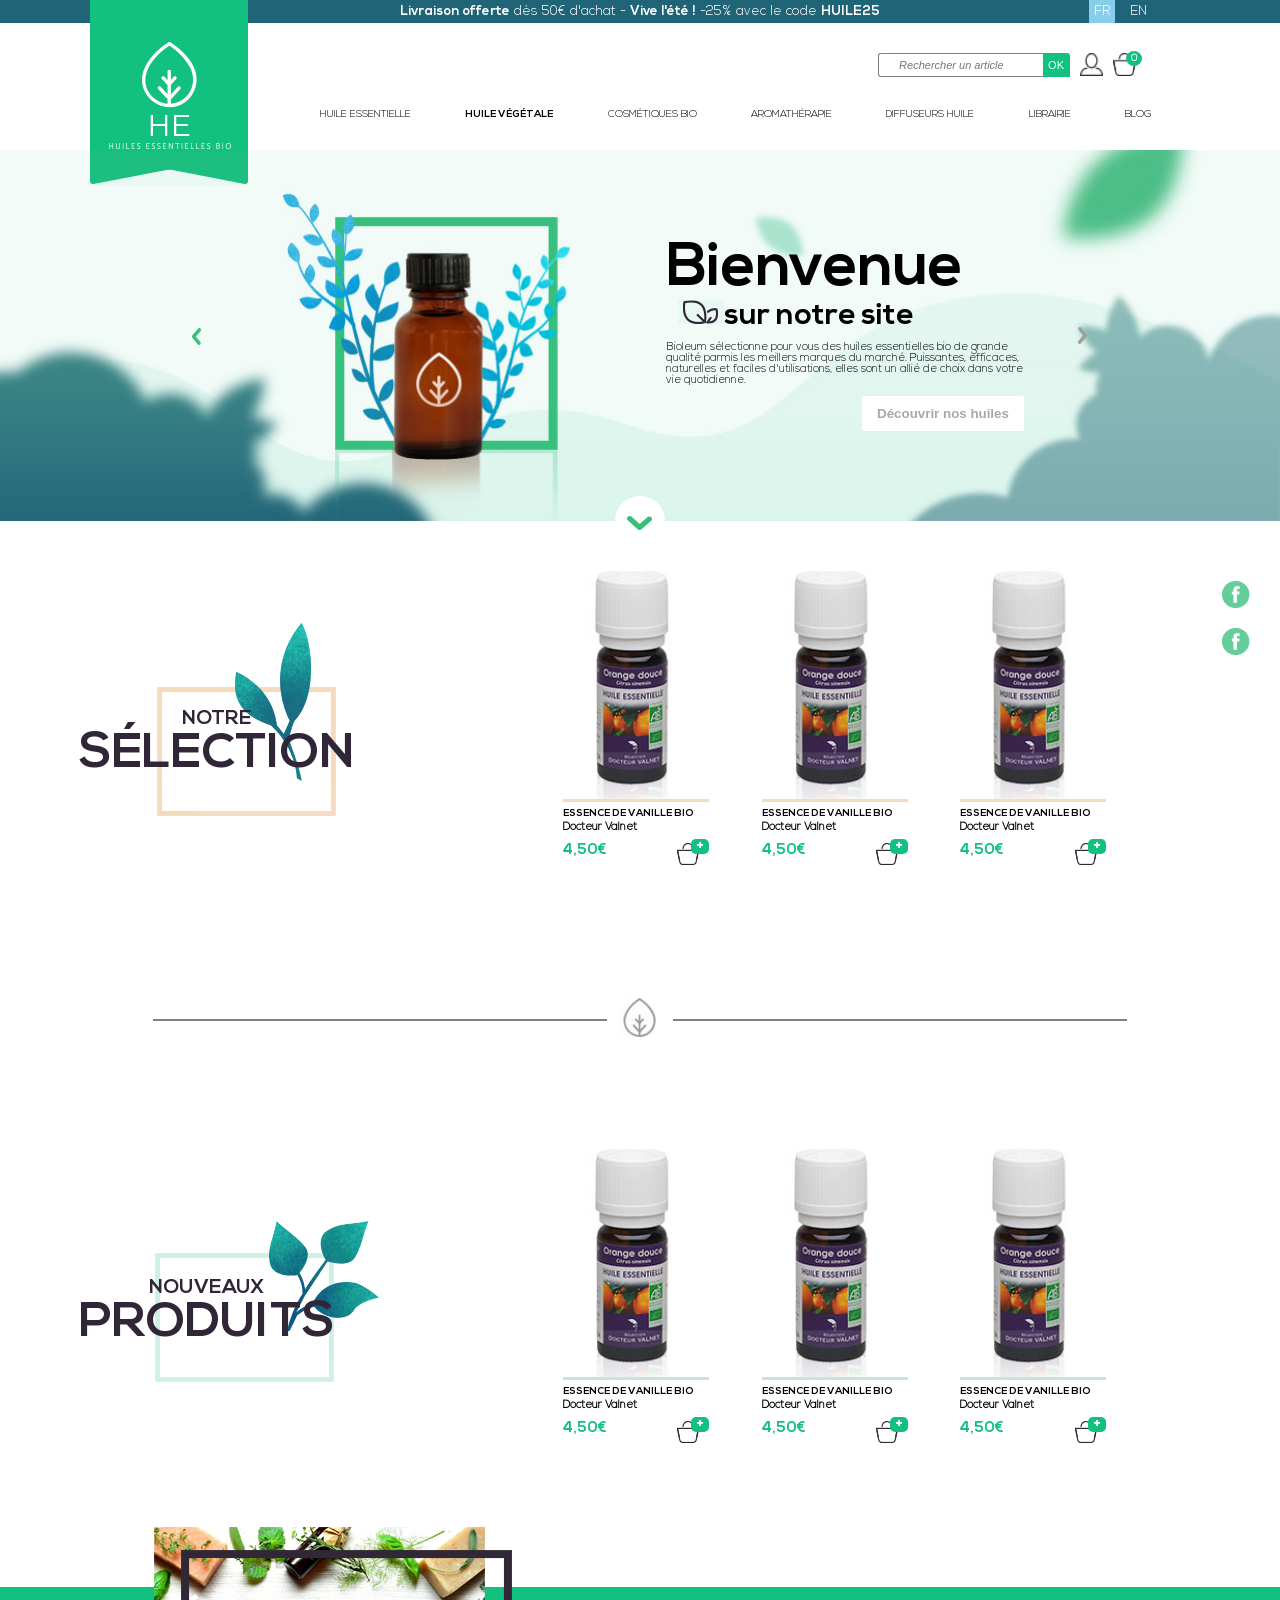
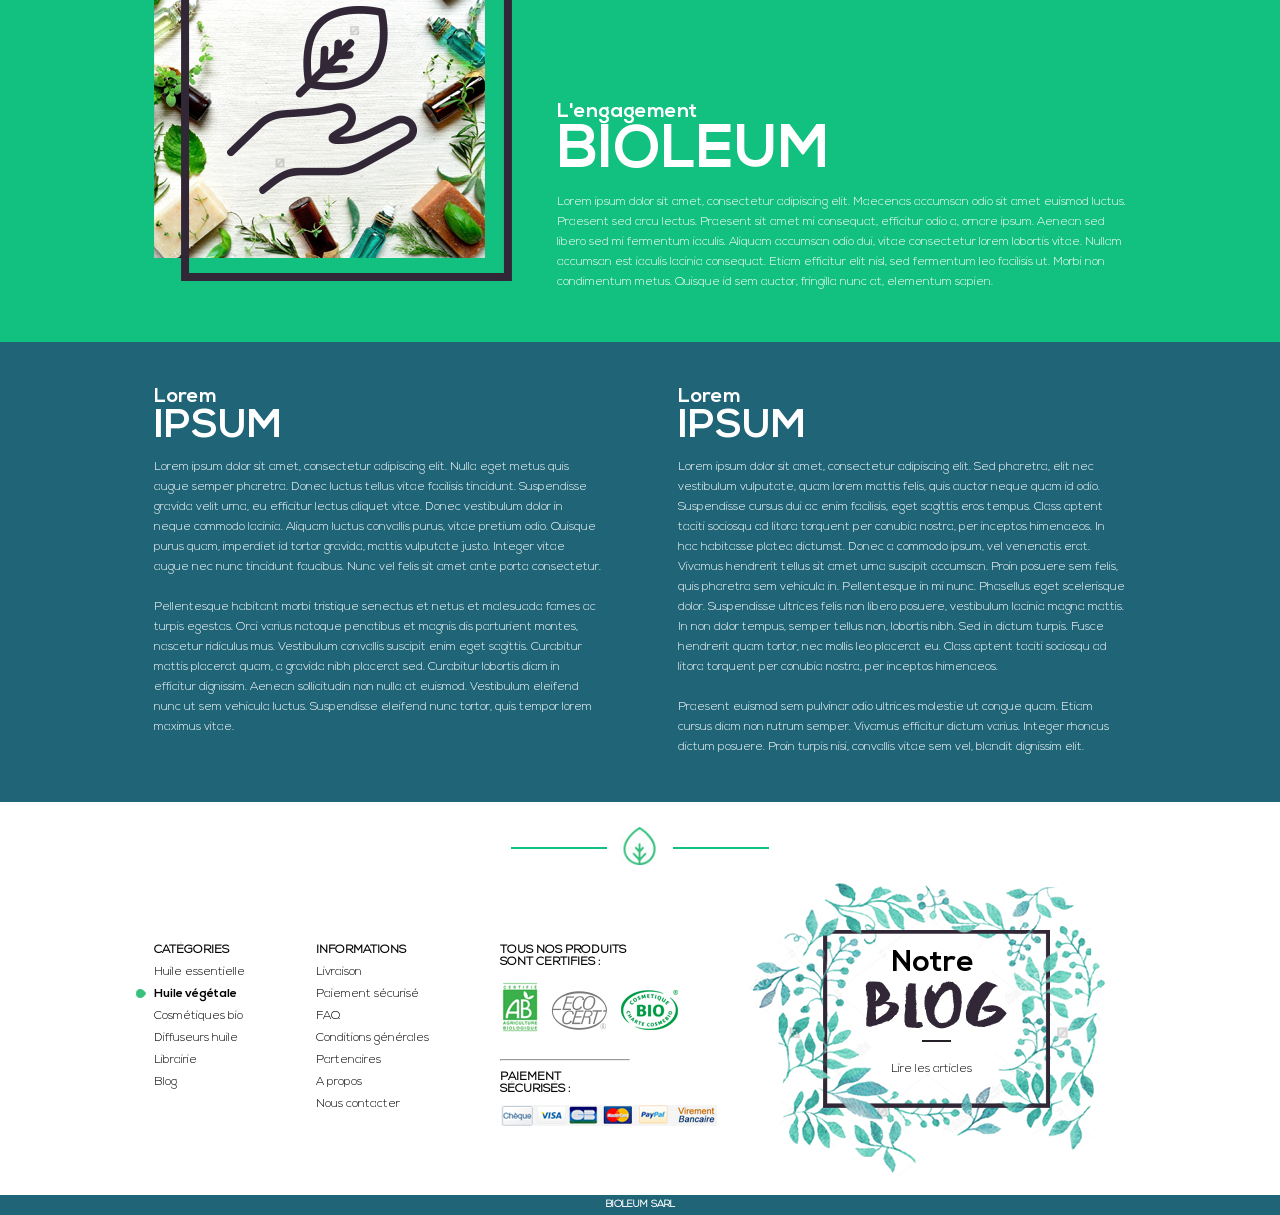
<file: index.html>
<!DOCTYPE html>
<html>

<head>
    <meta charset="utf-8">
    <meta name="viewport" content="width=devicewidth; initial-scale=1;" />
    <title>Huiles Essentielles Bio</title>
    <link rel="stylesheet" href="style.css">
    <link href="https://fonts.googleapis.com/icon?family=Material+Icons" rel="stylesheet">
</head>

<body>
    <!--- Header --->
    <header>
        <!--- Logo --->
        <div class="logo">
            <img src="images/logo.png" alt="Logo marque Huile Essentielles Bio">
            <img src="images/bas-bandeau.png" alt="Bas de bandeau du logo">
        </div>
        <!--- Barre de navigation < 980px --->
        <div id="navigation">
            <input type="checkbox" id="toggle-nav">
            <label for="toggle-nav" class="open-nav"><i class="material-icons">menu</i></label>
            <label for="toggle-nav" class="close-nav"><i class="material-icons">close</i></label>
            <div class="menu-nav">
                <nav class="resoInf980">
                    <ul>
                        <li><a href="#">Huile essentielle</a></li>
                        <li><a href="#"><b class="bold">Huile végétale</b></a></li>
                        <li><a href="#">Cosmétiques bio</a></li>
                        <li><a href="#">Aromathérapie</a></li>
                        <li><a href="#">Diffuseurs huile</a></li>
                        <li><a href="#">Librairie</a></li>
                        <li><a href="#">Blog</a></li>
                    </ul>
                </nav>
            </div>
        </div>
        <!--- Bandeau top promotion --->
        <section class="offre">
            <p><b class="bold">Livraison offerte</b> dès 50€ d'achat - <b class="bold">Vive l'été !</b> -25% avec le code <b class="bold">HUILE25</b></p>
            <ul>
                <li><a href="#">FR</a></li>
                <li><a href="#">EN</a></li>
            </ul>
        </section>
        <!--- Interface client : Barre recherche, Compte, Panier --->
        <section class="clientInterface">
            <ul>
                <li>
                    <input type="text" name="search" placeholder="Rechercher un article">
                    <button type="button" name="button">Ok</button>
                </li>
                <li>
                    <img src="images/account.gif" alt="Logo compte utilisateur">
                </li>
                <li>
                    <img src="images/panier.gif" alt="Logo magasin en ligne">
                    <span>0</span>
                </li>
            </ul>
        </section>
        <!--- Barre de navigation > 980px --->
        <nav class="resoSup980">
            <ul>
                <li><a href="#">Huile essentielle</a></li>
                <li><a href="#"><b class="bold">Huile végétale</b></a></li>
                <li><a href="#">Cosmétiques bio</a></li>
                <li><a href="#">Aromathérapie</a></li>
                <li><a href="#">Diffuseurs huile</a></li>
                <li><a href="#">Librairie</a></li>
                <li><a href="#">Blog</a></li>
            </ul>
        </nav>
        <!--- Bannière --->
        <section class="banner">
            <div class="slideContent">
                <img src="images/fleche-gauche.png" alt="Icone flèche de gauche">
                <article class="bannerContent"></article>
                <article class="bannerContent">
                    <h2><span style="font-size: 60px;">Bienvenue</span><br>&nbsp; <img src="images/feuilles.png" alt="Logo avec deux feuilles">sur notre site</h2>
                    <p>Bioleum sélectionne pour vous des huiles essentielles bio de grande qualité parmis les meillers marques du marché. Puissantes, efficaces, naturelles et faciles d'utilisations, elles sont un allié de choix dans votre vie quotidienne.</p>
                    <button type="button" name="button">Découvrir nos huiles</button>
                </article>
                <img src="images/fleche-droite.png" alt="Icone flèche de droite">
            </div>
        </section>
        <!--- Bouton de scroll vers le contenu --->
        <div class="bottom_scroll">
            <img src="images/bottom.gif" alt="Icone flèche vers le bas">
        </div>
    </header>
    <!--- margin-top --->
    <main>
        <!--- Produits --->
        <section class="productService">
            <article>
                <ul>
                    <li class="logo_title">
                        <img src="images/selection.png" alt="Logo de notre selection">
                        <h3>Notre <br><span style="font-size: 50px;">sélection</span></h3>
                    </li>
                    <ul>
                        <li class="productContent">
                            <img class="productImg" src="images/produit.jpg" alt="Produit essence de vanille bio">
                            <h4>Essence de vanille bio</h4>
                            <h5>Docteur Valnet</h5>
                            <ul class="priceBuy">
                                <li>
                                    <p>4,50€</p>
                                </li>
                                <li class="productBuy">
                                    <img src="images/panier.gif" alt="Logo d'achat">
                                    <span>+</span>
                                </li>
                            </ul>
                        </li>
                        <li class="productContent">
                            <img class="productImg" src="images/produit.jpg" alt="Produit essence de vanille bio">
                            <h4>Essence de vanille bio</h4>
                            <h5>Docteur Valnet</h5>
                            <ul class="priceBuy">
                                <li>
                                    <p>4,50€</p>
                                </li>
                                <li class="productBuy">
                                    <img src="images/panier.gif" alt="Logo d'achat">
                                    <span>+</span>
                                </li>
                            </ul>
                        </li>
                        <li class="productContent">
                            <img class="productImg" src="images/produit.jpg" alt="Produit essence de vanille bio">
                            <h4>Essence de vanille bio</h4>
                            <h5>Docteur Valnet</h5>
                            <ul class="priceBuy">
                                <li>
                                    <p>4,50€</p>
                                </li>
                                <li class="productBuy">
                                    <img src="images/panier.gif" alt="Logo d'achat">
                                    <span>+</span>
                                </li>
                            </ul>
                        </li>
                    </ul>
                </ul>
            </article>
        </section>
        <section class="network">
            <img src="images/facebook.gif" alt="Logo réseau social facebook">
            <img src="images/facebook.gif" alt="Logo google +">
        </section>
        <section class="separation">
            <hr>
            <img src="images/feuille.jpg" alt="Feuille séparateur">
        </section>
        <section class="productService">
            <article>
                <ul>
                    <li class="logo_title">
                        <img src="images/nouveautes.png" alt="Logo de nos nouveautés">
                        <h3>Nouveaux <br><span style="font-size: 50px;">Produits</span></h3>
                    </li>
                    <ul>
                        <li class="productContent">
                            <img class="productImg" src="images/produit.jpg" alt="Produit essence de vanille bio">
                            <h4>Essence de vanille bio</h4>
                            <h5>Docteur Valnet</h5>
                            <ul class="priceBuy">
                                <li>
                                    <p>4,50€</p>
                                </li>
                                <li class="productBuy">
                                    <img src="images/panier.gif" alt="Logo d'achat">
                                    <span>+</span>
                                </li>
                            </ul>
                        </li>
                        <li class="productContent">
                            <img class="productImg" src="images/produit.jpg" alt="Produit essence de vanille bio">
                            <h4>Essence de vanille bio</h4>
                            <h5>Docteur Valnet</h5>
                            <ul class="priceBuy">
                                <li>
                                    <p>4,50€</p>
                                </li>
                                <li class="productBuy">
                                    <img src="images/panier.gif" alt="Logo d'achat">
                                    <span>+</span>
                                </li>
                            </ul>
                        </li>
                        <li class="productContent">
                            <img class="productImg" src="images/produit.jpg" alt="Produit essence de vanille bio">
                            <h4>Essence de vanille bio</h4>
                            <h5>Docteur Valnet</h5>
                            <ul class="priceBuy">
                                <li>
                                    <p>4,50€</p>
                                </li>
                                <li class="productBuy">
                                    <img src="images/panier.gif" alt="Logo d'achat">
                                    <span>+</span>
                                </li>
                            </ul>
                        </li>
                    </ul>
                </ul>
            </article>
        </section>
        <!--- Engagement --->
        <section class="engagementBioleum">
            <img src="images/engagement.png" alt="Logo de l'engagement de la marque">
            <article>
                <h3>L'engagement<br><span style="font-size: 60px; text-transform: uppercase;">Bioleum</span></h3>
                <p>Lorem ipsum dolor sit amet, consectetur adipiscing elit. Maecenas accumsan odio sit amet euismod luctus. Praesent sed arcu lectus. Praesent sit amet mi consequat, efficitur odio a, ornare ipsum. Aenean sed libero sed mi fermentum iaculis. Aliquam accumsan odio dui, vitae consectetur lorem lobortis vitae. Nullam accumsan est iaculis lacinia consequat. Etiam efficitur elit nisl, sed fermentum leo facilisis ut. Morbi non condimentum metus. Quisque id sem auctor, fringilla nunc at, elementum sapien.</p>
            </article>
        </section>
        <!--- Deux div de contenu --->
        <section>
            <article>
                <h3>Lorem<br><span style="font-size: 40px; text-transform: uppercase;">Ipsum</span></h3>
                <p>Lorem ipsum dolor sit amet, consectetur adipiscing elit. Nulla eget metus quis augue semper pharetra. Donec luctus tellus vitae facilisis tincidunt. Suspendisse gravida velit urna, eu efficitur lectus aliquet vitae. Donec vestibulum dolor in neque commodo lacinia. Aliquam luctus convallis purus, vitae pretium odio. Quisque purus quam, imperdiet id tortor gravida, mattis vulputate justo. Integer vitae augue nec nunc tincidunt faucibus. Nunc vel felis sit amet ante porta consectetur.<br><br>Pellentesque habitant morbi tristique senectus et netus et malesuada fames ac turpis egestas. Orci varius natoque penatibus et magnis dis parturient montes, nascetur ridiculus mus. Vestibulum convallis suscipit enim eget sagittis. Curabitur mattis placerat quam, a gravida nibh placerat sed. Curabitur lobortis diam in efficitur dignissim. Aenean sollicitudin non nulla at euismod. Vestibulum eleifend nunc ut sem vehicula luctus. Suspendisse eleifend nunc tortor, quis tempor lorem maximus vitae.</p>
            </article>
            <article>
                <h3>Lorem<br><span style="font-size: 40px; text-transform: uppercase;">Ipsum</span></h3>
                <p>Lorem ipsum dolor sit amet, consectetur adipiscing elit. Sed pharetra, elit nec vestibulum vulputate, quam lorem mattis felis, quis auctor neque quam id odio. Suspendisse cursus dui ac enim facilisis, eget sagittis eros tempus. Class aptent taciti sociosqu ad litora torquent per conubia nostra, per inceptos himenaeos. In hac habitasse platea dictumst. Donec a commodo ipsum, vel venenatis erat. Vivamus hendrerit tellus sit amet urna suscipit accumsan. Proin posuere sem felis, quis pharetra sem vehicula in. Pellentesque in mi nunc. Phasellus eget scelerisque dolor. Suspendisse ultrices felis non libero posuere, vestibulum lacinia magna mattis. In non dolor tempus, semper tellus non, lobortis nibh. Sed in dictum turpis. Fusce hendrerit quam tortor, nec mollis leo placerat eu. Class aptent taciti sociosqu ad litora torquent per conubia nostra, per inceptos himenaeos.<br><br>Praesent euismod sem pulvinar odio ultrices molestie ut congue quam. Etiam cursus diam non rutrum semper. Vivamus efficitur dictum varius. Integer rhoncus dictum posuere. Proin turpis nisi, convallis vitae sem vel, blandit dignissim elit.</p>
            </article>
        </section>
    </main>
    <!--- Footer --->
    <footer>
        <!--- Séparateur --->
        <section>
            <hr>
            <img src="images/feuille.jpg" alt="Feuille séparateur">
        </section>
        <section>
            <article>
                <!--- Plan du site --->
                <ul>
                    <li>
                        <h4>Catégories</h4>
                    </li>
                    <li><a href="#">Huile essentielle</a></li>
                    <li style="position: relative;">
                        <a href="#" class="bold"><img src="images/puce.png" alt="Puce de page active" style="position: absolute; left: -20px;">Huile végétale</a>
                    </li>
                    <li><a href="#">Cosmétiques bio</a></li>
                    <li><a href="#">Diffuseurs huile</a></li>
                    <li><a href="#">Librairie</a></li>
                    <li><a href="#">Blog</a></li>
                </ul>
                <!--- Informations --->
                <ul>
                    <li>
                        <h4>Informations</h4>
                    </li>
                    <li><a href="#">Livraison</a></li>
                    <li><a href="#">Paiement sécurisé</a></li>
                    <li><a href="#">FAQ</a></li>
                    <li><a href="#">Conditions générales</a></li>
                    <li><a href="#">Partenaires</a></li>
                    <li><a href="#">A propos</a></li>
                    <li><a href="#">Nous contacter</a></li>
                </ul>
                <!--- Produits certifiés et Paiement --->
                <ul>
                    <li>
                        <h4>Tous nos produits sont certifiés :</h4>
                        <img src="images/certifications.jpg" alt="Certifications du site">
                    </li>
                    <hr>
                    <li>
                        <h4>Paiement sécurisés :</h4>
                        <img src="images/paiement.jpg" alt="Paiement sécurisé du site">
                    </li>
                </ul>
            </article>
            <article>
                <h5>Notre</h5>
                <a href="#"><img src="images/encart-blog.jpg" alt="Notre Blog"></a>
                <span>Lire les articles</span>
            </article>
        </section>
    </footer>
    <h1 class="legacies">Bioleum Sarl</h1>
    <script src="https://ajax.googleapis.com/ajax/libs/jquery/3.2.1/jquery.min.js"></script>
</body>

</html>
</file>
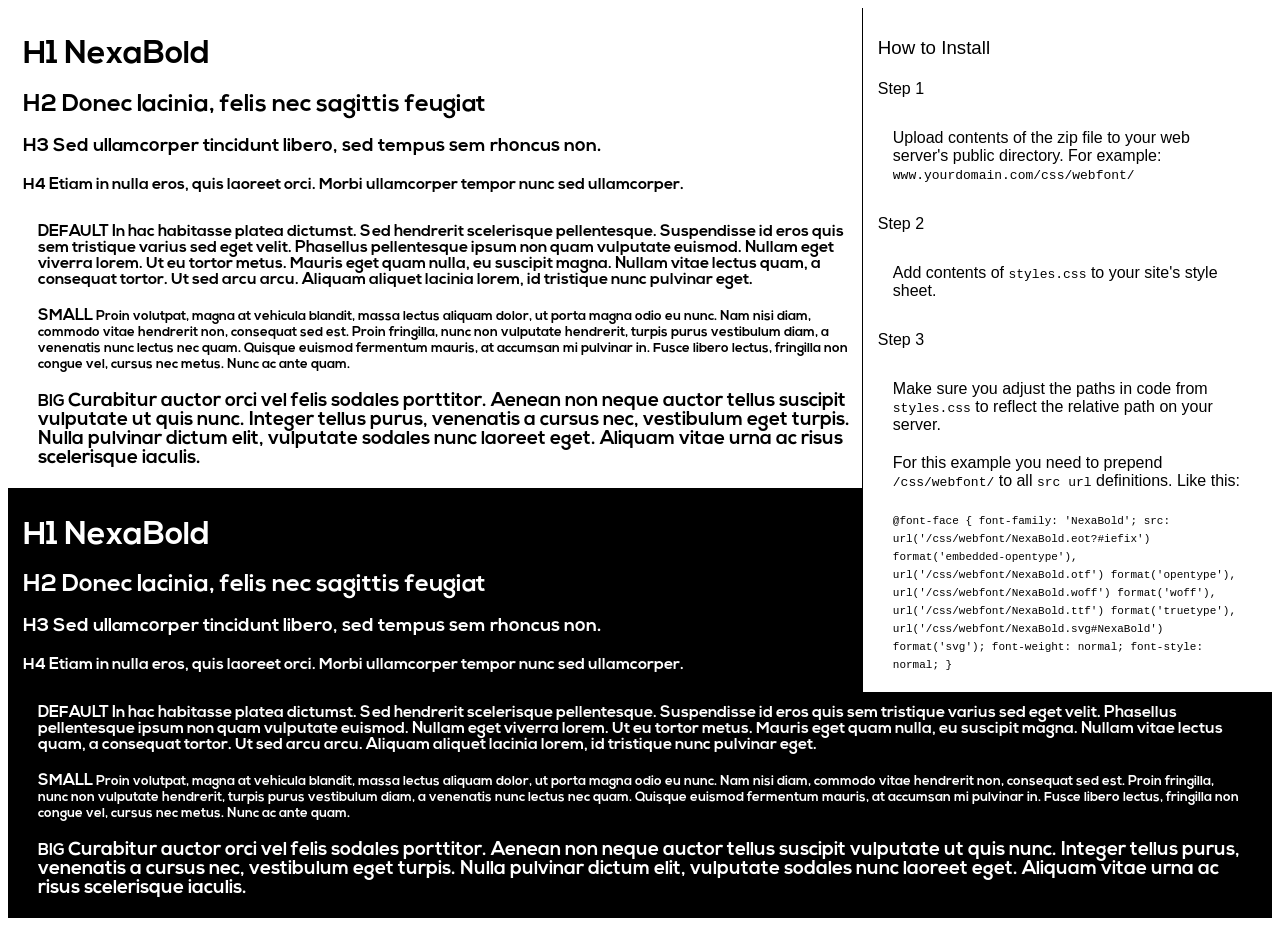
<file: fonts/NexaBold/preview.html>
<!DOCTYPE html>
<html>
<head>
<title>
NexaBold
 - Web font preview
</title>
<style type='text/css'>

@font-face {
  font-family: 'NexaBold';
  src: url('NexaBold.eot?#iefix') format('embedded-opentype'),  url('NexaBold.otf')  format('opentype'),
	     url('NexaBold.woff') format('woff'), url('NexaBold.ttf')  format('truetype'), url('NexaBold.svg#NexaBold') format('svg');
  font-weight: normal;
  font-style: normal;
}

body { font-family: 'NexaBold' !important; }
h1, h2, h3, h4 { font-weight: normal; }
.reg { color:black; background:white; }
.inverse { color:white; background:black; }
div { padding: 10px 15px; }
.right { background:white; width:30%; float: right; font-family: sans-serif; border: 1px solid black; border-width: 0 0 1px 1px;}
</style>
</head>
<body>
<div class='right'>
<h3>How to Install</h3>
<h4>Step 1</h4>
<div>
Upload contents of the zip file to your web server's public directory. For example:
<code>www.yourdomain.com/css/webfont/</code>
</div>
<h4>Step 2</h4>
<div>
Add contents of
<code>styles.css</code>
to your site's style sheet.
</div>
<h4>Step 3</h4>
<div>
Make sure you adjust the paths in code from
<code>styles.css</code>
to reflect the relative path on your server.
</div>
<div>
For this example you need to prepend
<code>/css/webfont/</code>
to all
<code>src url</code>
definitions. Like this:
</div>
<div>
<code style='font-size:11px;'>@font-face {
  font-family: 'NexaBold';
  src: url('/css/webfont/NexaBold.eot?#iefix') format('embedded-opentype'),  url('/css/webfont/NexaBold.otf')  format('opentype'),
	     url('/css/webfont/NexaBold.woff') format('woff'), url('/css/webfont/NexaBold.ttf')  format('truetype'), url('/css/webfont/NexaBold.svg#NexaBold') format('svg');
  font-weight: normal;
  font-style: normal;
}</code>
</div>
</div>
<div class='reg'>
<h1>
H1
NexaBold
</h1>
<h2>
H2
Donec lacinia, felis nec sagittis feugiat
</h2>
<h3>
H3
Sed ullamcorper tincidunt libero, sed tempus sem rhoncus non.
</h3>
<h4>
H4
Etiam in nulla eros, quis laoreet orci. Morbi ullamcorper tempor nunc sed ullamcorper.
</h4>
<div>
DEFAULT
In hac habitasse platea dictumst. Sed hendrerit scelerisque pellentesque. Suspendisse id eros quis sem tristique varius sed eget velit. Phasellus pellentesque ipsum non quam vulputate euismod. Nullam eget viverra lorem. Ut eu tortor metus. Mauris eget quam nulla, eu suscipit magna. Nullam vitae lectus quam, a consequat tortor. Ut sed arcu arcu. Aliquam aliquet lacinia lorem, id tristique nunc pulvinar eget.
</div>
<div>
SMALL
<small>
Proin volutpat, magna at vehicula blandit, massa lectus aliquam dolor, ut porta magna odio eu nunc. Nam nisi diam, commodo vitae hendrerit non, consequat sed est. Proin fringilla, nunc non vulputate hendrerit, turpis purus vestibulum diam, a venenatis nunc lectus nec quam. Quisque euismod fermentum mauris, at accumsan mi pulvinar in. Fusce libero lectus, fringilla non congue vel, cursus nec metus. Nunc ac ante quam.
</small>
</div>
<div>
BIG
<big>
Curabitur auctor orci vel felis sodales porttitor. Aenean non neque auctor tellus suscipit vulputate ut quis nunc. Integer tellus purus, venenatis a cursus nec, vestibulum eget turpis. Nulla pulvinar dictum elit, vulputate sodales nunc laoreet eget. Aliquam vitae urna ac risus scelerisque iaculis.
</big>
</div>

</div>
<div class='inverse'>
<h1>
H1
NexaBold
</h1>
<h2>
H2
Donec lacinia, felis nec sagittis feugiat
</h2>
<h3>
H3
Sed ullamcorper tincidunt libero, sed tempus sem rhoncus non.
</h3>
<h4>
H4
Etiam in nulla eros, quis laoreet orci. Morbi ullamcorper tempor nunc sed ullamcorper.
</h4>
<div>
DEFAULT
In hac habitasse platea dictumst. Sed hendrerit scelerisque pellentesque. Suspendisse id eros quis sem tristique varius sed eget velit. Phasellus pellentesque ipsum non quam vulputate euismod. Nullam eget viverra lorem. Ut eu tortor metus. Mauris eget quam nulla, eu suscipit magna. Nullam vitae lectus quam, a consequat tortor. Ut sed arcu arcu. Aliquam aliquet lacinia lorem, id tristique nunc pulvinar eget.
</div>
<div>
SMALL
<small>
Proin volutpat, magna at vehicula blandit, massa lectus aliquam dolor, ut porta magna odio eu nunc. Nam nisi diam, commodo vitae hendrerit non, consequat sed est. Proin fringilla, nunc non vulputate hendrerit, turpis purus vestibulum diam, a venenatis nunc lectus nec quam. Quisque euismod fermentum mauris, at accumsan mi pulvinar in. Fusce libero lectus, fringilla non congue vel, cursus nec metus. Nunc ac ante quam.
</small>
</div>
<div>
BIG
<big>
Curabitur auctor orci vel felis sodales porttitor. Aenean non neque auctor tellus suscipit vulputate ut quis nunc. Integer tellus purus, venenatis a cursus nec, vestibulum eget turpis. Nulla pulvinar dictum elit, vulputate sodales nunc laoreet eget. Aliquam vitae urna ac risus scelerisque iaculis.
</big>
</div>

</div>
</body>
</html>
</file>
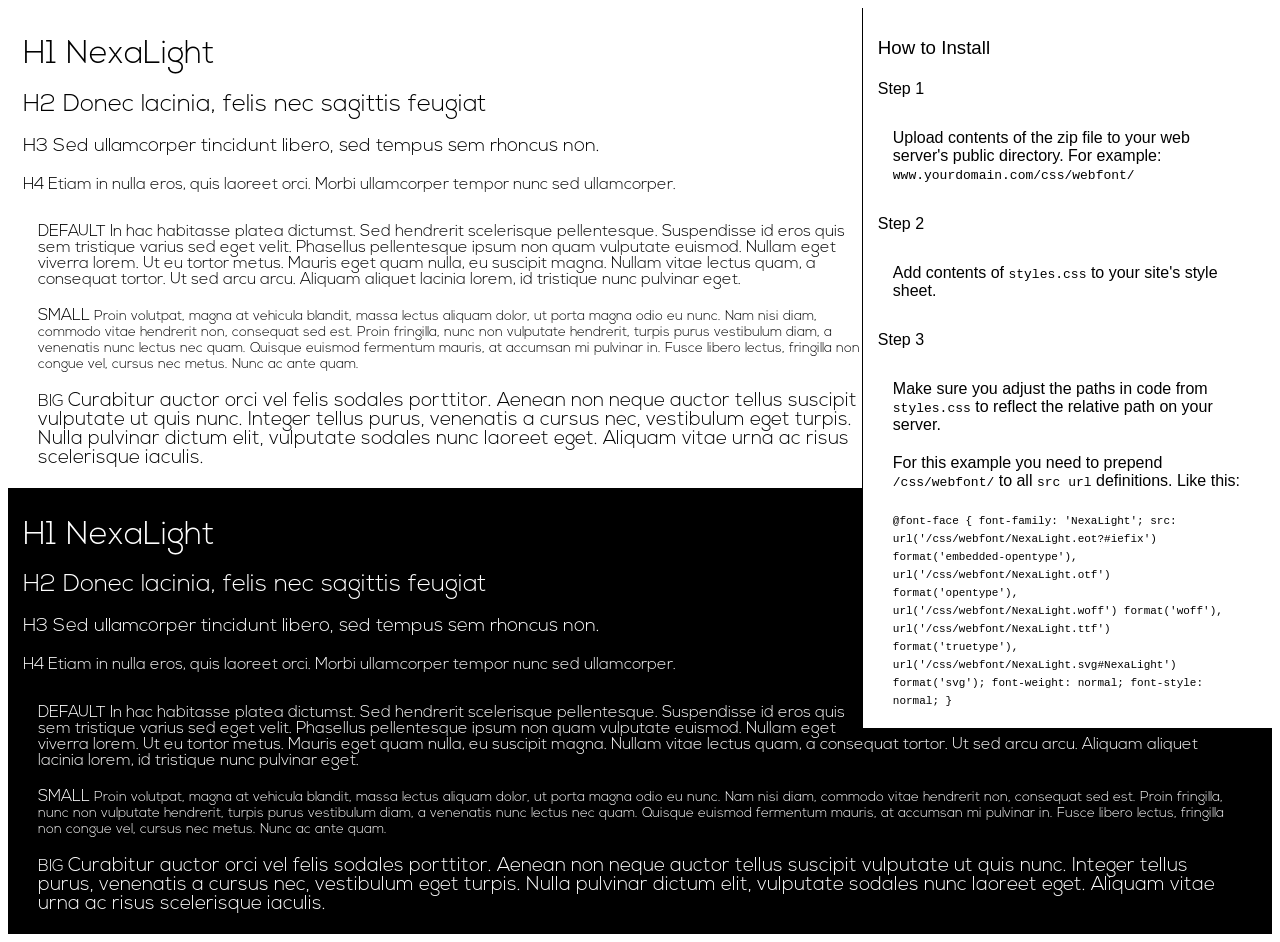
<file: fonts/NexaLight/preview.html>
<!DOCTYPE html>
<html>
<head>
<title>
NexaLight
 - Web font preview
</title>
<style type='text/css'>

@font-face {
  font-family: 'NexaLight';
  src: url('NexaLight.eot?#iefix') format('embedded-opentype'),  url('NexaLight.otf')  format('opentype'),
	     url('NexaLight.woff') format('woff'), url('NexaLight.ttf')  format('truetype'), url('NexaLight.svg#NexaLight') format('svg');
  font-weight: normal;
  font-style: normal;
}

body { font-family: 'NexaLight' !important; }
h1, h2, h3, h4 { font-weight: normal; }
.reg { color:black; background:white; }
.inverse { color:white; background:black; }
div { padding: 10px 15px; }
.right { background:white; width:30%; float: right; font-family: sans-serif; border: 1px solid black; border-width: 0 0 1px 1px;}
</style>
</head>
<body>
<div class='right'>
<h3>How to Install</h3>
<h4>Step 1</h4>
<div>
Upload contents of the zip file to your web server's public directory. For example:
<code>www.yourdomain.com/css/webfont/</code>
</div>
<h4>Step 2</h4>
<div>
Add contents of
<code>styles.css</code>
to your site's style sheet.
</div>
<h4>Step 3</h4>
<div>
Make sure you adjust the paths in code from
<code>styles.css</code>
to reflect the relative path on your server.
</div>
<div>
For this example you need to prepend
<code>/css/webfont/</code>
to all
<code>src url</code>
definitions. Like this:
</div>
<div>
<code style='font-size:11px;'>@font-face {
  font-family: 'NexaLight';
  src: url('/css/webfont/NexaLight.eot?#iefix') format('embedded-opentype'),  url('/css/webfont/NexaLight.otf')  format('opentype'),
	     url('/css/webfont/NexaLight.woff') format('woff'), url('/css/webfont/NexaLight.ttf')  format('truetype'), url('/css/webfont/NexaLight.svg#NexaLight') format('svg');
  font-weight: normal;
  font-style: normal;
}</code>
</div>
</div>
<div class='reg'>
<h1>
H1
NexaLight
</h1>
<h2>
H2
Donec lacinia, felis nec sagittis feugiat
</h2>
<h3>
H3
Sed ullamcorper tincidunt libero, sed tempus sem rhoncus non.
</h3>
<h4>
H4
Etiam in nulla eros, quis laoreet orci. Morbi ullamcorper tempor nunc sed ullamcorper.
</h4>
<div>
DEFAULT
In hac habitasse platea dictumst. Sed hendrerit scelerisque pellentesque. Suspendisse id eros quis sem tristique varius sed eget velit. Phasellus pellentesque ipsum non quam vulputate euismod. Nullam eget viverra lorem. Ut eu tortor metus. Mauris eget quam nulla, eu suscipit magna. Nullam vitae lectus quam, a consequat tortor. Ut sed arcu arcu. Aliquam aliquet lacinia lorem, id tristique nunc pulvinar eget.
</div>
<div>
SMALL
<small>
Proin volutpat, magna at vehicula blandit, massa lectus aliquam dolor, ut porta magna odio eu nunc. Nam nisi diam, commodo vitae hendrerit non, consequat sed est. Proin fringilla, nunc non vulputate hendrerit, turpis purus vestibulum diam, a venenatis nunc lectus nec quam. Quisque euismod fermentum mauris, at accumsan mi pulvinar in. Fusce libero lectus, fringilla non congue vel, cursus nec metus. Nunc ac ante quam.
</small>
</div>
<div>
BIG
<big>
Curabitur auctor orci vel felis sodales porttitor. Aenean non neque auctor tellus suscipit vulputate ut quis nunc. Integer tellus purus, venenatis a cursus nec, vestibulum eget turpis. Nulla pulvinar dictum elit, vulputate sodales nunc laoreet eget. Aliquam vitae urna ac risus scelerisque iaculis.
</big>
</div>

</div>
<div class='inverse'>
<h1>
H1
NexaLight
</h1>
<h2>
H2
Donec lacinia, felis nec sagittis feugiat
</h2>
<h3>
H3
Sed ullamcorper tincidunt libero, sed tempus sem rhoncus non.
</h3>
<h4>
H4
Etiam in nulla eros, quis laoreet orci. Morbi ullamcorper tempor nunc sed ullamcorper.
</h4>
<div>
DEFAULT
In hac habitasse platea dictumst. Sed hendrerit scelerisque pellentesque. Suspendisse id eros quis sem tristique varius sed eget velit. Phasellus pellentesque ipsum non quam vulputate euismod. Nullam eget viverra lorem. Ut eu tortor metus. Mauris eget quam nulla, eu suscipit magna. Nullam vitae lectus quam, a consequat tortor. Ut sed arcu arcu. Aliquam aliquet lacinia lorem, id tristique nunc pulvinar eget.
</div>
<div>
SMALL
<small>
Proin volutpat, magna at vehicula blandit, massa lectus aliquam dolor, ut porta magna odio eu nunc. Nam nisi diam, commodo vitae hendrerit non, consequat sed est. Proin fringilla, nunc non vulputate hendrerit, turpis purus vestibulum diam, a venenatis nunc lectus nec quam. Quisque euismod fermentum mauris, at accumsan mi pulvinar in. Fusce libero lectus, fringilla non congue vel, cursus nec metus. Nunc ac ante quam.
</small>
</div>
<div>
BIG
<big>
Curabitur auctor orci vel felis sodales porttitor. Aenean non neque auctor tellus suscipit vulputate ut quis nunc. Integer tellus purus, venenatis a cursus nec, vestibulum eget turpis. Nulla pulvinar dictum elit, vulputate sodales nunc laoreet eget. Aliquam vitae urna ac risus scelerisque iaculis.
</big>
</div>

</div>
</body>
</html>
</file>
<file: style.css>
@font-face {
        font-family: Nexa;
        src: url(fonts/NexaLight/NexaLight.woff);
    }
    
    @font-face {
        font-family: NexaBold;
        src: url(fonts/NexaBold/NexaBold.woff);
    }
    /*---------------------------------*/
    
    * {
        margin: 0;
        padding: 0;
        list-style: none;
        text-decoration: none;
    }
    
    .bold {
        font-family: 'NexaBold', sans-serif;
    }
    
    a {
        color: black;
    }
    
    body {
        margin: 0 auto;
        overflow-x: hidden;
        font-family: 'Nexa', sans-serif;
        font-size: 0;
        font-weight: 100;
    }
    /*---------NAV < 980px-----------*/
    
    .resoInf980 ul {
        margin: 10vh 0 0 0;
        padding: 0 35vw;
    }
    
    .resoInf980 li {
        list-style-type: none;
        padding: 4vh 0;
    }
    
    .resoInf980 a {
        color: dimgrey;
        font-size: 15pt;
        text-decoration: none;
        transition: .5s;
    }
    
    .resoInf980 a:hover {
        color: #12C080;
        transition: .5s;
    }
    
    #navigation {
        width: 20vw;
        height: 100vh;
        position: absolute;
        top: 0;
        right: 15vw;
        z-index: 91;
        display: none;
    }
    
    #toggle-nav {
        z-index: 90;
        position: absolute;
        top: 25px;
        right: 0;
        visibility: hidden;
    }
    
    #navigation label {
        position: absolute;
        top: 25px;
        right: 0;
        cursor: pointer;
    }
    
    .open-nav {
        color: white;
    }
    
    #toggle-nav:checked~.open-nav {
        color: transparent;
    }
    
    .close-nav {
        color: transparent;
    }
    
    #toggle-nav:checked~.close-nav {
        color: #12C080;
        z-index: 99;
    }
    
    .menu-nav {
        background-color: transparent;
        color: transparent;
        text-align: center;
        z-index: 84;
        width: 68vw;
        height: 100vh;
        transition: .3s;
        transform: translateX(100vw);
        position: absolute;
        top: 0;
    }
    
    #toggle-nav:checked~.menu-nav {
        background-color: rgba(255, 255, 255, 1);
        color: grey;
        z-index: 86;
        transition: .3s;
        transform: translateX(0vw);
    }
    
    .material-icons {
        font-size: 30px!important;
    }
    /*------------------------------------*/
    
    .logo {
        position: absolute;
        left: 7vw;
        z-index: 10;
        display: flex;
        flex-direction: column;
    }
    
    .logo img:first-child {
        padding: 36px 13px 0 13px;
        background-color: #12C080;
    }
    
    .resoInf980 {
        width: 40;
        height: 40px;
        font-size: 11px;
        position: absolute;
        top: 0;
        right: 7vw;
        z-index: 100000000;
        display: none;
    }
    /*------------------------------------*/
    
    .offre {
        background-color: #206477;
        position: relative;
        padding: 5px;
        font-size: 13px;
    }
    
    .offre p {
        color: white;
        text-align: center;
    }
    
    .offre ul {
        position: absolute;
        top: 0;
        right: 10vw;
        display: flex;
    }
    
    .offre ul li {
        padding: 5px;
    }
    
    .offre ul li a {
        color: white;
    }
    
    .offre ul li:first-child {
        background-color: skyblue;
        margin-right: 10px;
    }
    /*------------------------------------*/
    
    .clientInterface ul {
        display: flex;
        justify-content: flex-end;
        padding: 30px 10vw 30px 20vw;
        background-color: white;
    }
    
    .clientInterface ul li img {
        width: 23px;
        margin-left: 10px;
        cursor: pointer;
    }
    
    .clientInterface ul li span {
        font-weight: 700;
        font-size: 10px;
        color: white;
        background: #12C080;
        padding: 2px 5px;
        border-radius: 50%;
        cursor: pointer;
        position: relative;
        bottom: 15px;
        right: 10px;
    }
    
    .clientInterface ul li input[type=text] {
        font-style: italic;
        font-size: 11px;
        padding: 5px;
        padding-left: 20px;
        border-top-left-radius: 3px;
        border-bottom-left-radius: 3px;
        border: 1px solid gray;
        border-right: none;
        font-size: 11px;
    }
    
    .clientInterface ul li button {
        border: 0px;
        background-color: #12C080;
        border: 1px solid #12C080;
        border-left: none;
        padding: 5px;
        text-transform: uppercase;
        color: white;
        cursor: pointer;
        border-top-right-radius: 3px;
        font-size: 11px;
    }
    /*------------------------------------*/
    
    nav.resoSup980 ul {
        display: flex;
        justify-content: space-between;
        padding: 0 10vw 30px 25vw;
        background-color: white;
    }
    
    nav.resoSup980 ul li a {
        font-size: 10px;
        font-weight: 400;
        text-transform: uppercase;
    }
    /*------------------------------------*/
    
    .banner {
        position: relative;
        padding: 10vh 15vw;
        background-image: url('images/slide.jpg');
        background-repeat: no-repeat;
        background-size: cover;
        background-position: center;
        display: flex;
    }
    
    .banner .slideContent {
        display: flex;
        align-items: center;
        justify-content: space-between;
    }
    
    .banner .slideContent img {
        width: auto;
        cursor: pointer;
    }
    
    .banner .slideContent img:nth-child(4) {
        filter: grayscale(100%);
    }
    
    .banner .slideContent .bannerContent {
        width: 40%;
    }
    
    .banner .slideContent .bannerContent h2 {
        font-size: 30px;
        font-family: 'NexaBold', sans-serif;
    }
    
    .banner .slideContent .bannerContent h2:nth-child(1) img {
        width: auto;
        position: inherit;
    }
    
    .banner .slideContent .bannerContent p {
        margin: 10px 0;
        font-size: 11px;
    }
    
    .banner .slideContent .bannerContent button {
        border: 0;
        border-radius: 3px;
        border-bottom-right-radius: 0;
        font-weight: bold;
        padding: 10px 15px;
        color: #A2ABAA;
        cursor: pointer;
        background-color: white;
        float: right;
    }
    
    .bottom_scroll {
        margin: 0 auto;
        position: relative;
        top: -25px;
        width: 50px;
        height: 50px;
        background: white;
        display: flex;
        justify-content: center;
        align-items: center;
        border-radius: 50%;
        cursor: pointer;
    }
    /*-----MAIN-----*/
    
    main {
        font-size: 13px;
        position: relative;
    }
    
    main section {
        padding: 0 12vw;
    }
    
    main section article {
        margin-bottom: 50px;
    }
    
    main section article ul {
        display: flex;
    }
    
    main section article ul .logo_title {
        flex: 0.4;
        display: flex;
        align-items: center;
        position: relative;
    }
    
    main section article ul .logo_title h3 {
        font-size: 20px;
        text-transform: uppercase;
        text-align: center;
        font-family: 'NexaBold', sans-serif;
        color: #302637;
        position: absolute;
        margin-top: 50px;
        margin-left: -75px;
    }
    
    main section:nth-child(4) article ul .logo_title h3 {
        margin-top: 30px;
    }
    
    main section article ul ul {
        flex: 0.6;
        display: flex;
        justify-content: space-between;
    }
    
    main section article ul ul li.productContent {
        width: 25%;
        padding: 0 20px;
    }
    
    main section.network {
        display: flex;
        flex-direction: column;
        padding: 0;
        position: absolute;
        top: 0;
        right: 0;
    }
    
    main section.network img {
        cursor: pointer;
        margin: 10px 30px;
    }
    
    main section.separation {
        display: flex;
        flex-direction: column;
        align-items: center;
        margin-bottom: -35px;
        padding: 100px 12vw;
    }
    
    main section.separation hr {
        width: 100%;
        border: 0.5px solid gray;
    }
    
    main section.separation img {
        width: 40px;
        padding: 1vw;
        background: white;
        position: relative;
        z-index: 1;
        top: -35px;
        filter: grayscale();
    }
    
    main section:nth-child(4) {
        padding-bottom: 10vh;
    }
    
    main section article ul ul li h4 {
        display: flex;
        font-family: 'NexaBold', sans-serif;
        text-transform: uppercase;
        font-size: 10px;
        padding: 3px 0;
    }
    
    main section article ul ul li .productImg {
        background: white;
        border-bottom: 3px solid #F5DBC0;
        width: 100%;
    }
    
    main .productService:nth-child(4) article ul ul li .productImg {
        background: white;
        border-bottom: 3px solid #C1E8D7;
    }
    
    main section article ul ul li .priceBuy {
        display: flex;
        justify-content: space-between;
        margin-top: 10px;
    }
    
    main section article ul ul li .priceBuy li p {
        font-family: 'NexaBold', sans-serif;
        font-size: 15px;
        color: #12C080;
    }
    
    main section article ul ul li .priceBuy .productBuy img {
        position: relative;
        left: 1vw;
    }
    
    main section article ul ul .priceBuy .productBuy span {
        font-family: 'NexaBold', sans-serif;
        font-size: 15px;
        color: white;
        background: #12C080;
        padding: 0 5px;
        border-radius: 5px;
        cursor: pointer;
        position: relative;
        bottom: 15px;
    }
    /*--------------ENGAGEMENT-------------*/
    
    main .engagementBioleum {
        display: flex;
        background-color: #12C080;
        align-items: flex-end;
        justify-content: space-between;
    }
    
    main .engagementBioleum img {
        position: relative;
        top: -60px;
    }
    
    main .engagementBioleum article {
        padding: 0 0 0 5vh;
    }
    
    main .engagementBioleum article h3 {
        font-family: 'NexaBold', sans-serif;
        font-size: 20px;
        line-height: 40px;
        color: white;
        margin-bottom: 10px;
    }
    
    main .engagementBioleum article p {
        color: white;
        font-size: 12px;
        line-height: 20px;
    }
    /*-------------------------------*/
    
    main section:nth-child(6) {
        background: #206477;
        display: flex;
        padding: 5vh 12vw;
        justify-content: space-between;
    }
    
    main section:nth-child(6) article {
        max-width: 35vw;
        margin: 0;
    }
    
    main section:nth-child(6) article h3 {
        color: white;
        font-family: 'NexaBold', sans-serif;
        font-size: 20px;
        margin-bottom: 10px;
    }
    
    main section:nth-child(6) article p {
        color: white;
        font-size: 12px;
        line-height: 20px;
    }
    /*--------------FOOTER----------------*/
    
    footer {
        padding: 5vh 12vw 0 12vw;
        font-size: 12px;
    }
    
    footer section:first-child {
        display: flex;
        flex-direction: column;
        align-items: center;
        margin-bottom: -35px;
    }
    
    footer section:first-child hr {
        width: 20vw;
        border: 0.5px solid #12C080;
    }
    
    footer section:first-child img {
        width: 40px;
        padding: 1vw;
        background: white;
        position: relative;
        z-index: 1;
        top: -35px;
    }
    
    footer section:nth-child(2) {
        display: flex;
        justify-content: space-between;
        align-items: center;
        flex: 1;
    }
    
    footer section:nth-child(2) article {
        display: flex;
        justify-content: space-between;
    }
    
    footer section:nth-child(2) article:nth-child(1) {
        flex: 0.6;
    }
    
    footer section:nth-child(2) article:nth-child(2) {
        flex: 0.4;
        margin-top: -30px;
        flex-direction: column;
        align-items: center;
    }
    
    footer section:nth-child(2) article h4 {
        text-transform: uppercase;
        margin: 10px 0;
        max-width: 10vw;
    }
    
    footer section:nth-child(2) article ul hr {
        max-width: 10vw;
    }
    
    footer section:nth-child(2) article ul li {
        margin: 10px 0;
        margin-right: 20px;
    }
    
    footer section:nth-child(2) article h5 {
        position: relative;
        font-family: 'NexaBold', sans-serif;
        top: 100px;
        font-size: 30px;
    }
    
    footer section:nth-child(2) article span {
        position: relative;
        bottom: 120px;
    }
    
    .legacies {
        text-transform: uppercase;
        padding: 0.5vh;
        background: #206477;
        text-align: center;
        color: white;
        font-size: 10px;
    }
    /*-------MEDIA QUERIES------*/
    
    @media screen and (max-width: 980px) {
        /*HEADER*/
        .clientInterface ul {
            justify-content: center;
            padding: 30px 0;
        }
        .offre {
            display: flex;
            align-items: center;
            flex-direction: column;
        }
        .offre ul {
            position: inherit;
            right: 0;
            margin-top: 10px;
        }
        .offre p {
            max-width: 40vw;
        }
        .resoSup980 {
            display: none;
        }
        .resoInf980 {
            display: flex;
        }
        #navigation {
            display: block;
        }
        .banner {
            padding: 10vh 10vw;
        }
        /*MAIN*/
        main section article ul {
            flex-direction: column;
            align-items: center;
        }
        main section article ul .logo_title {
            position: relative;
            top: 50px;
            flex: 0;
            align-items: stretch;
        }
        main section article ul .logo_title h3 {
            top: 55px;
        }
        main section article ul ul {
            margin-top: 100px;
        }
        main section article ul ul li {
            margin: 30px 0;
            display: flex;
            align-items: center;
        }
        main section article ul ul li .priceBuy {
            flex-direction: row;
        }
        main section article ul ul li .priceBuy li,
        main section article ul ul h4,
        main section article ul ul h5 {
            margin: 0 10px;
        }
        main section:nth-child(4) article ul .logo_title h3 {
            top: 45px;
        }
        main section:nth-child(6) {
            flex-direction: column;
        }
        main section:nth-child(6) article {
            max-width: inherit;
        }
        main section:nth-child(6) article:first-child {
            margin-bottom: 30px;
        }
        main .engagementBioleum article {
            margin-bottom: 30px;
        }
        main section article ul ul li.productContent {
            width: inherit;
        }
        main section article ul ul li .productImg {
            width: auto;
        }
        /*FOOTER*/
        footer section:nth-child(2) {
            flex-direction: column;
        }
        footer section:nth-child(2) article:first-child {
            width: 70%;
            flex: 0;
            justify-content: space-around;
            align-items: center;
            margin: 3vw 0;
        }
        footer section:nth-child(2) article h4 {
            max-width: 15vw;
        }
        footer section:nth-child(2) article ul:first-child {
            display: none;
        }
        footer section:nth-child(2) article ul:nth-child(3) {
            padding-left: 5vw;
        }
    }
    
    @media screen and (max-width: 800px) {
        main .engagementBioleum img {
            display: none;
        }
        
        main .engagementBioleum article {
            margin: 0;
            padding: 5vh 0;
        }
}
</file>
